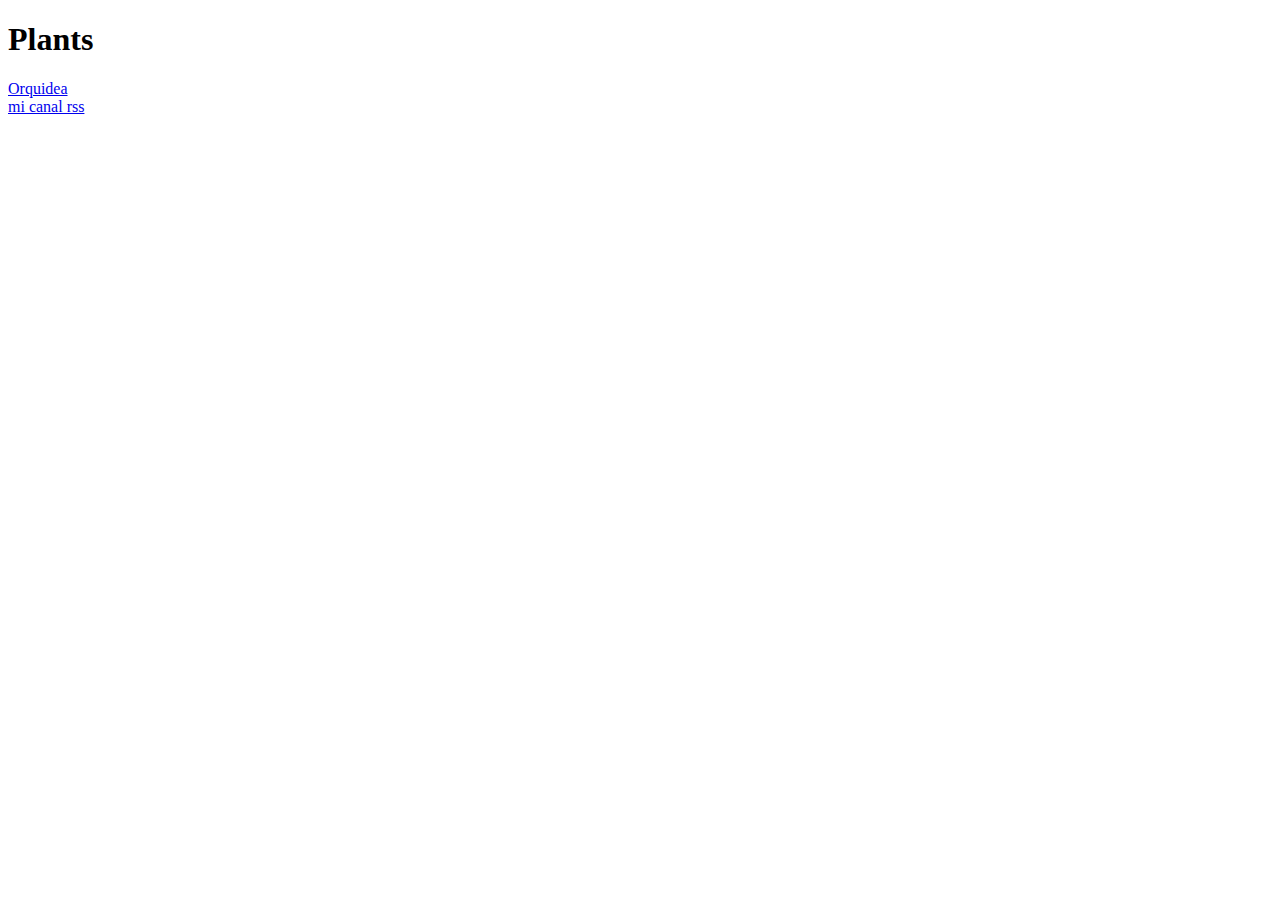
<file: index.html>
<!DOCTYPE html>
<html lang="en">
<head>
    <meta charset="UTF-8">
    <meta http-equiv="X-UA-Compatible" content="IE=edge">
    <meta name="viewport" content="width=device-width, initial-scale=1.0">
    <title>index</title>
</head>
<body>
    <header>
        <h1>Plants</h1>
        <li><a href="./plant.html">Orquidea</a></li>

    </header>
    <a href="/rss/feed.rss"> mi canal rss </a>
</body>
</html>
</file>
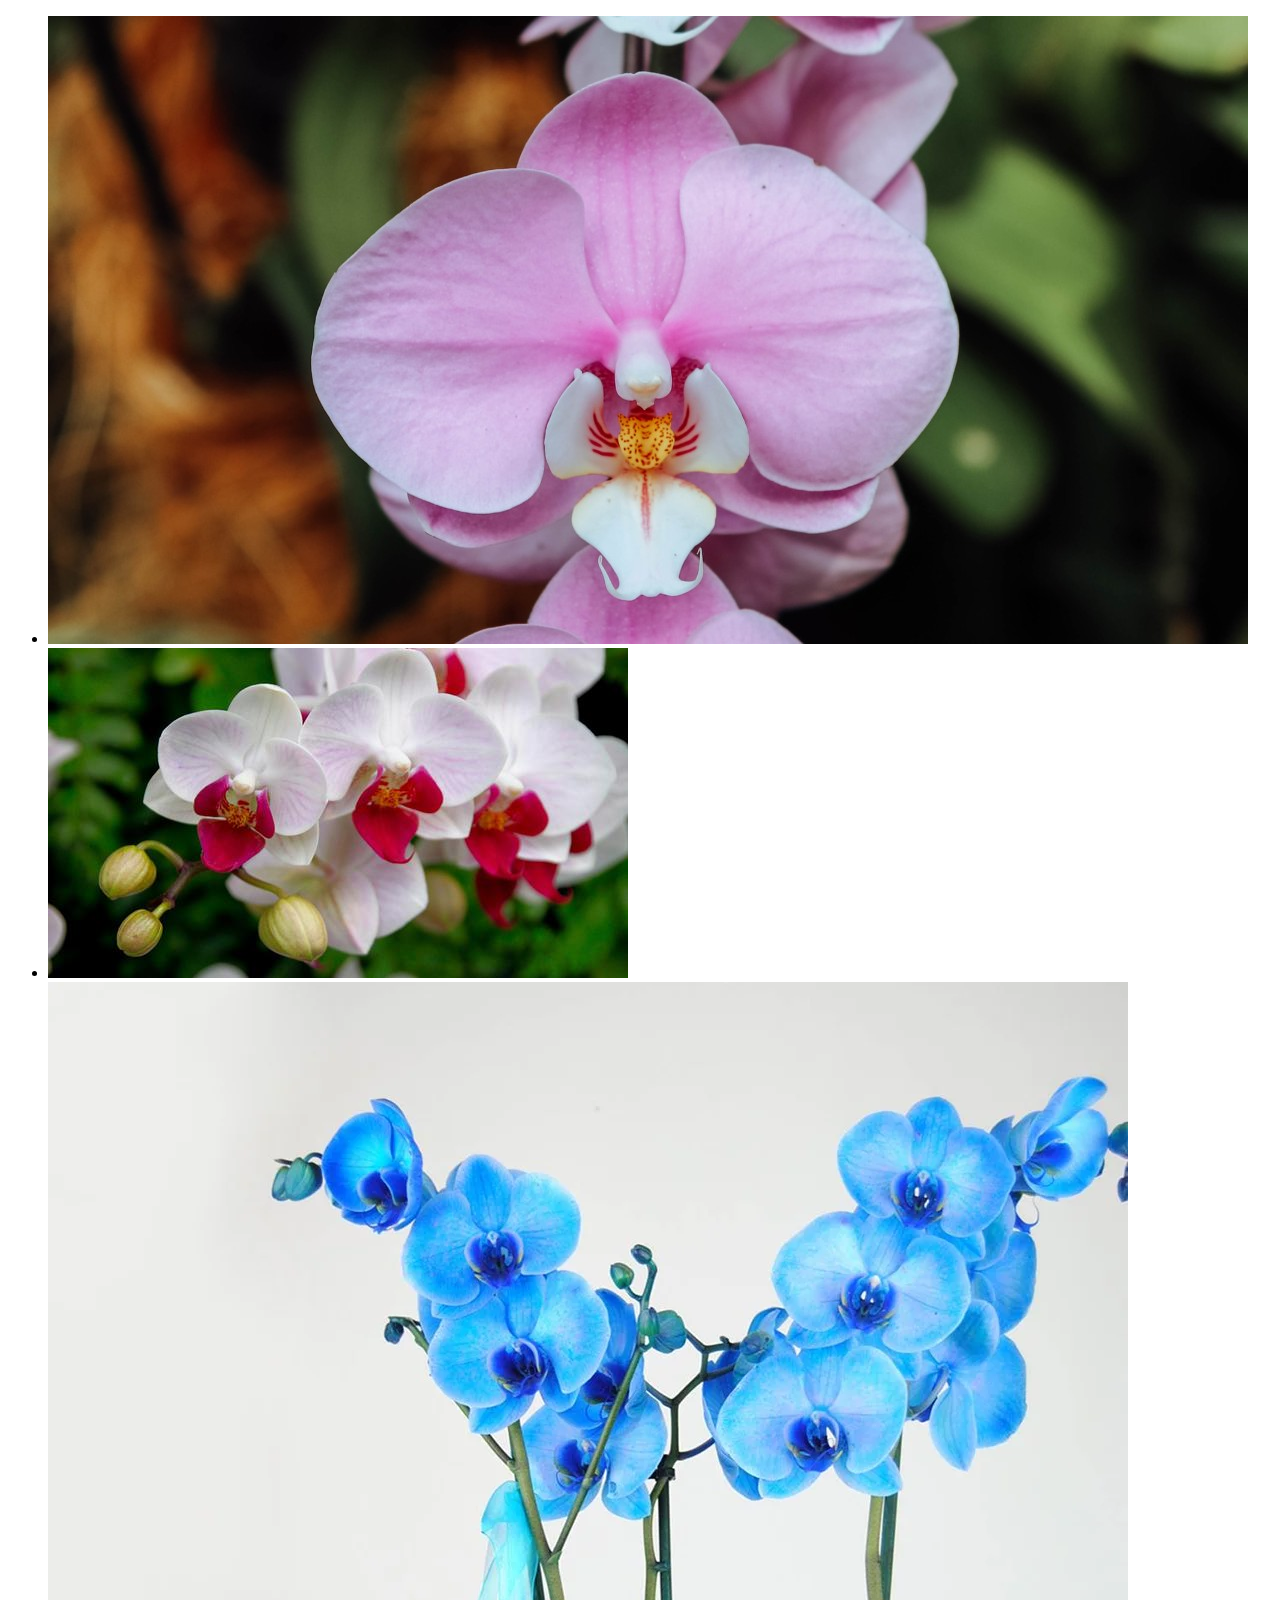
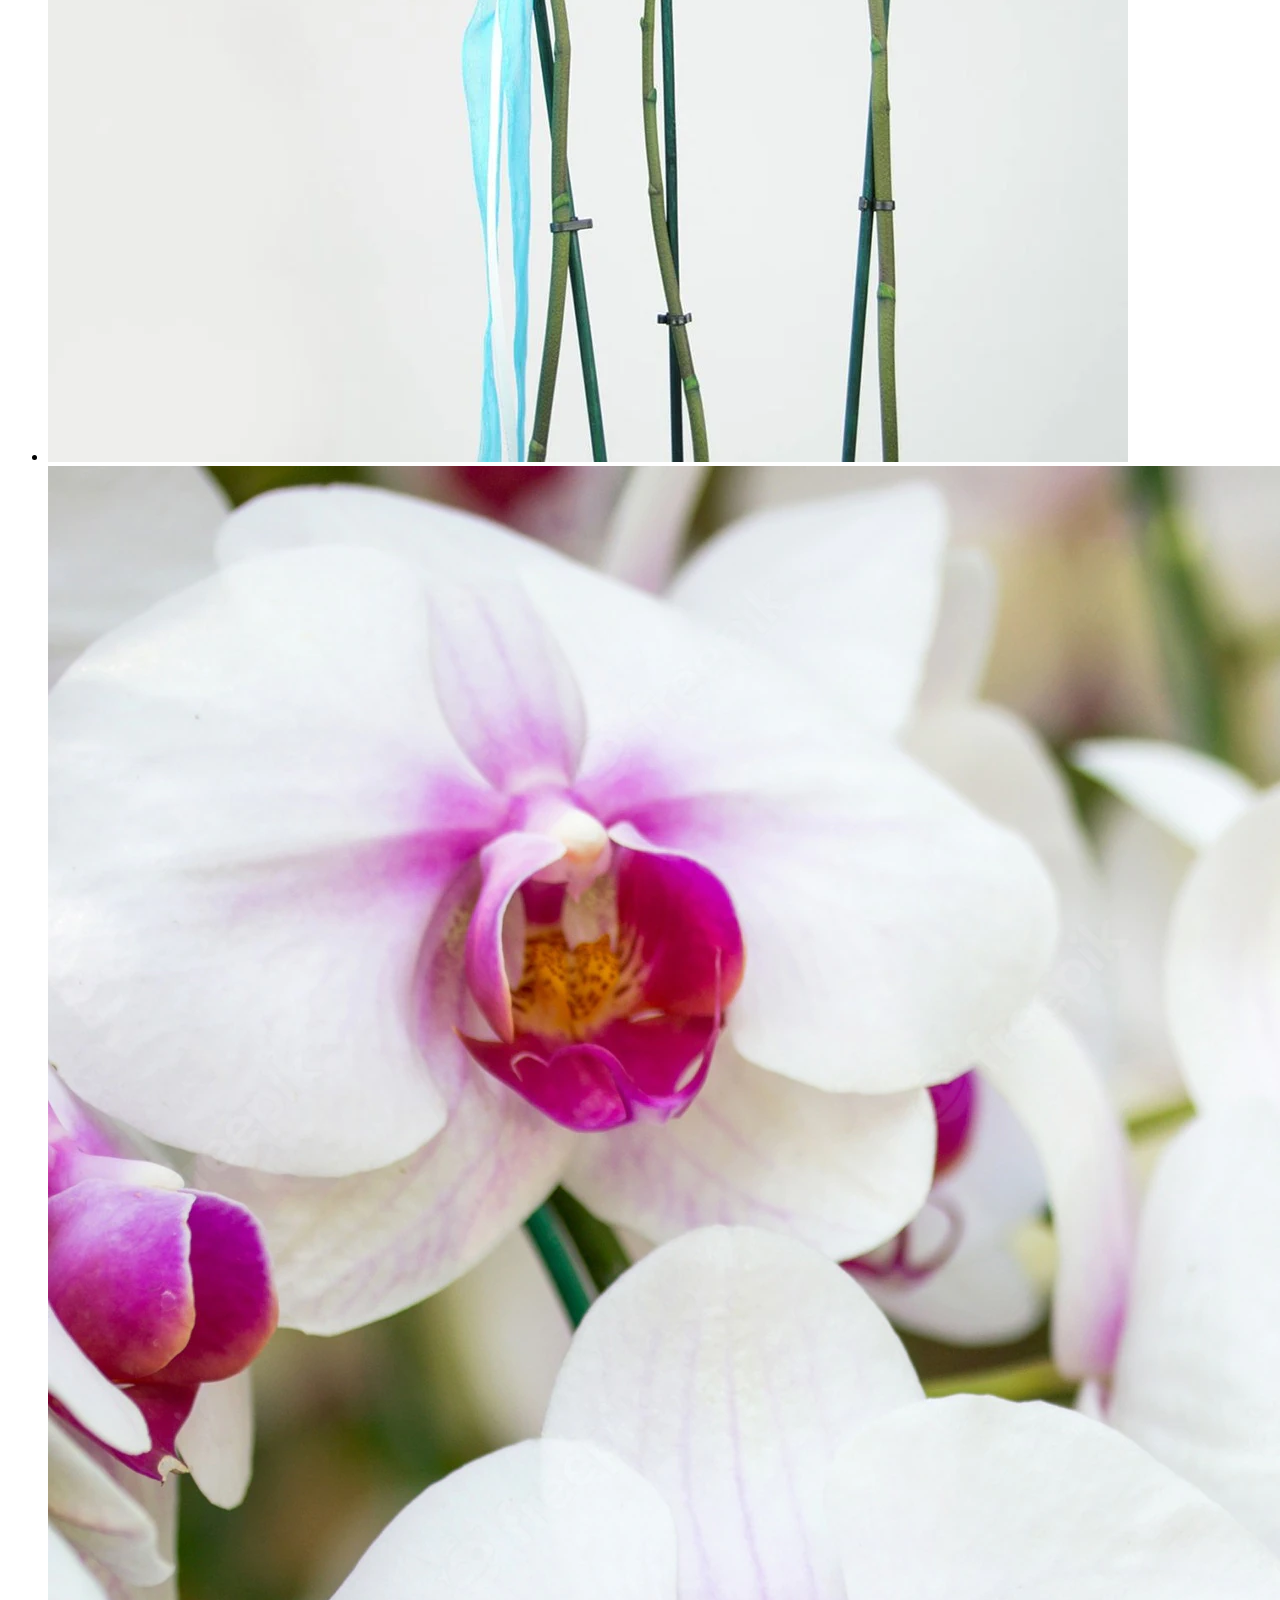
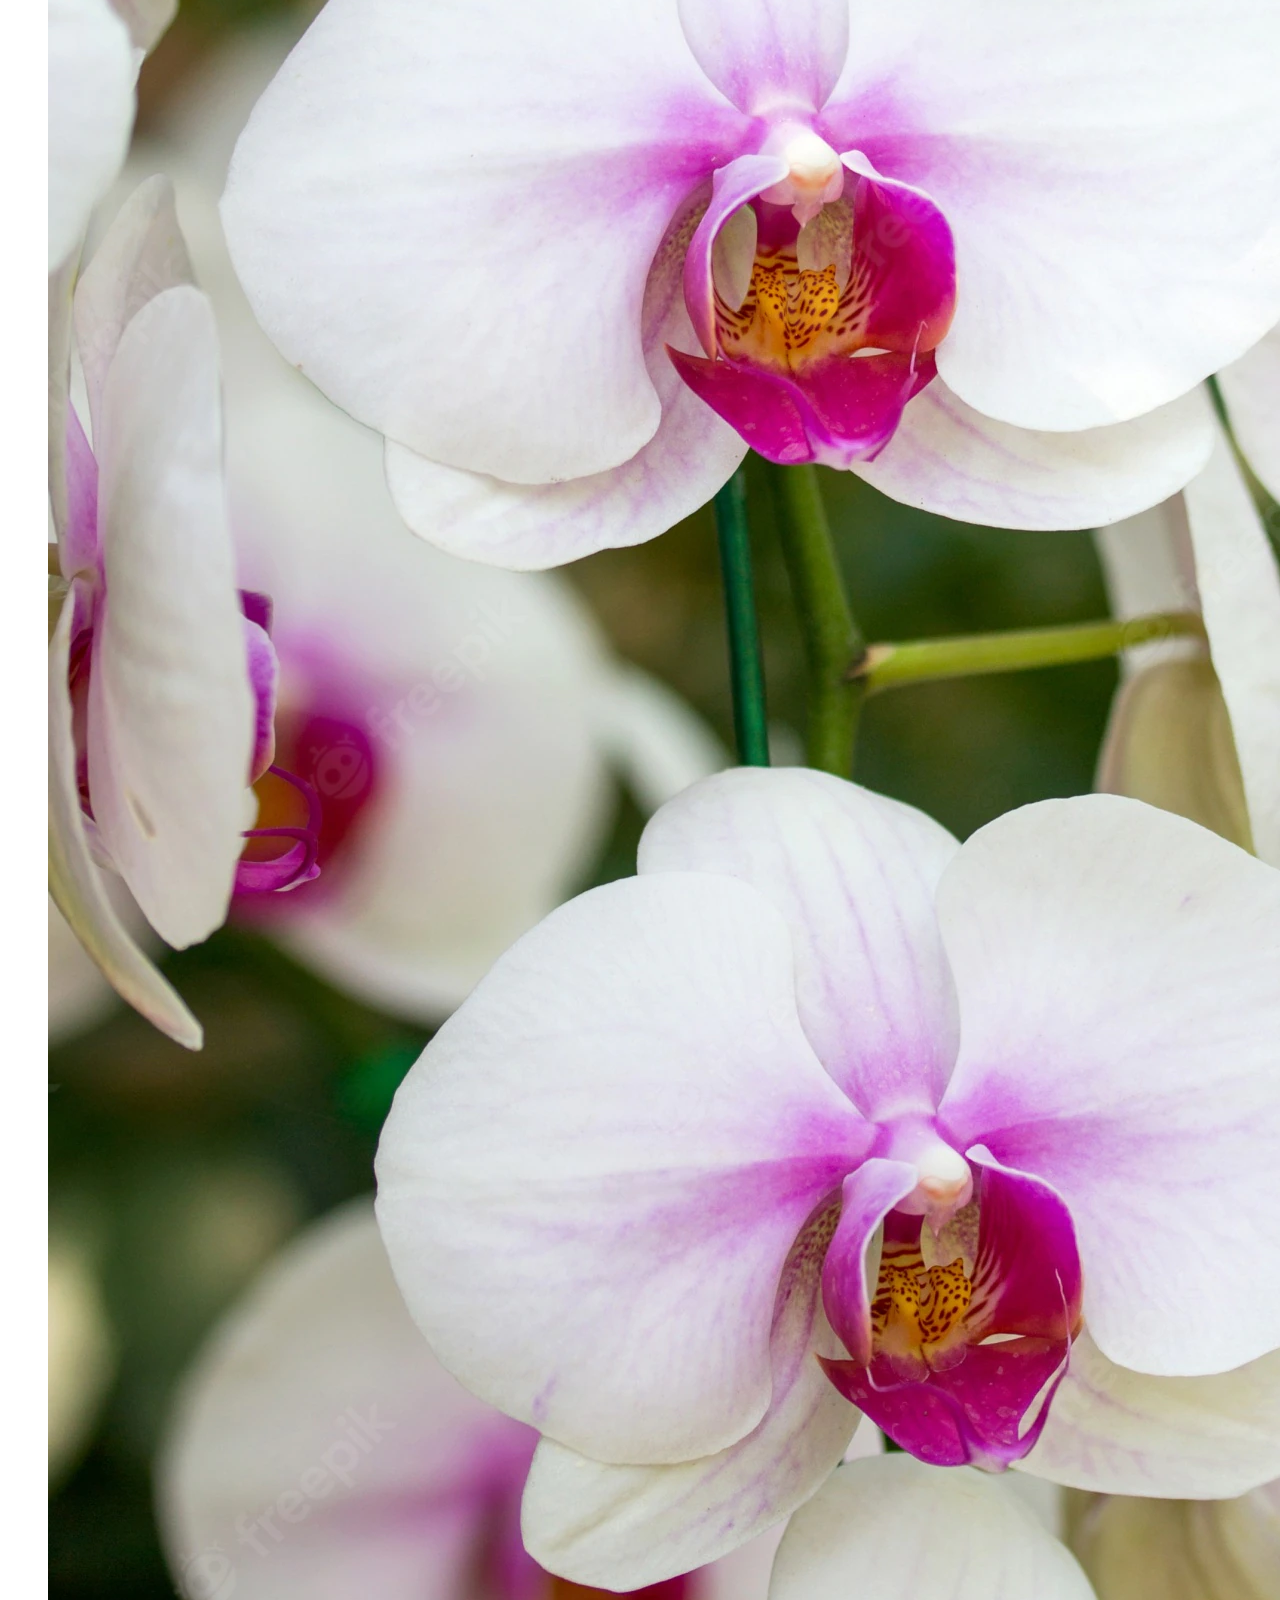
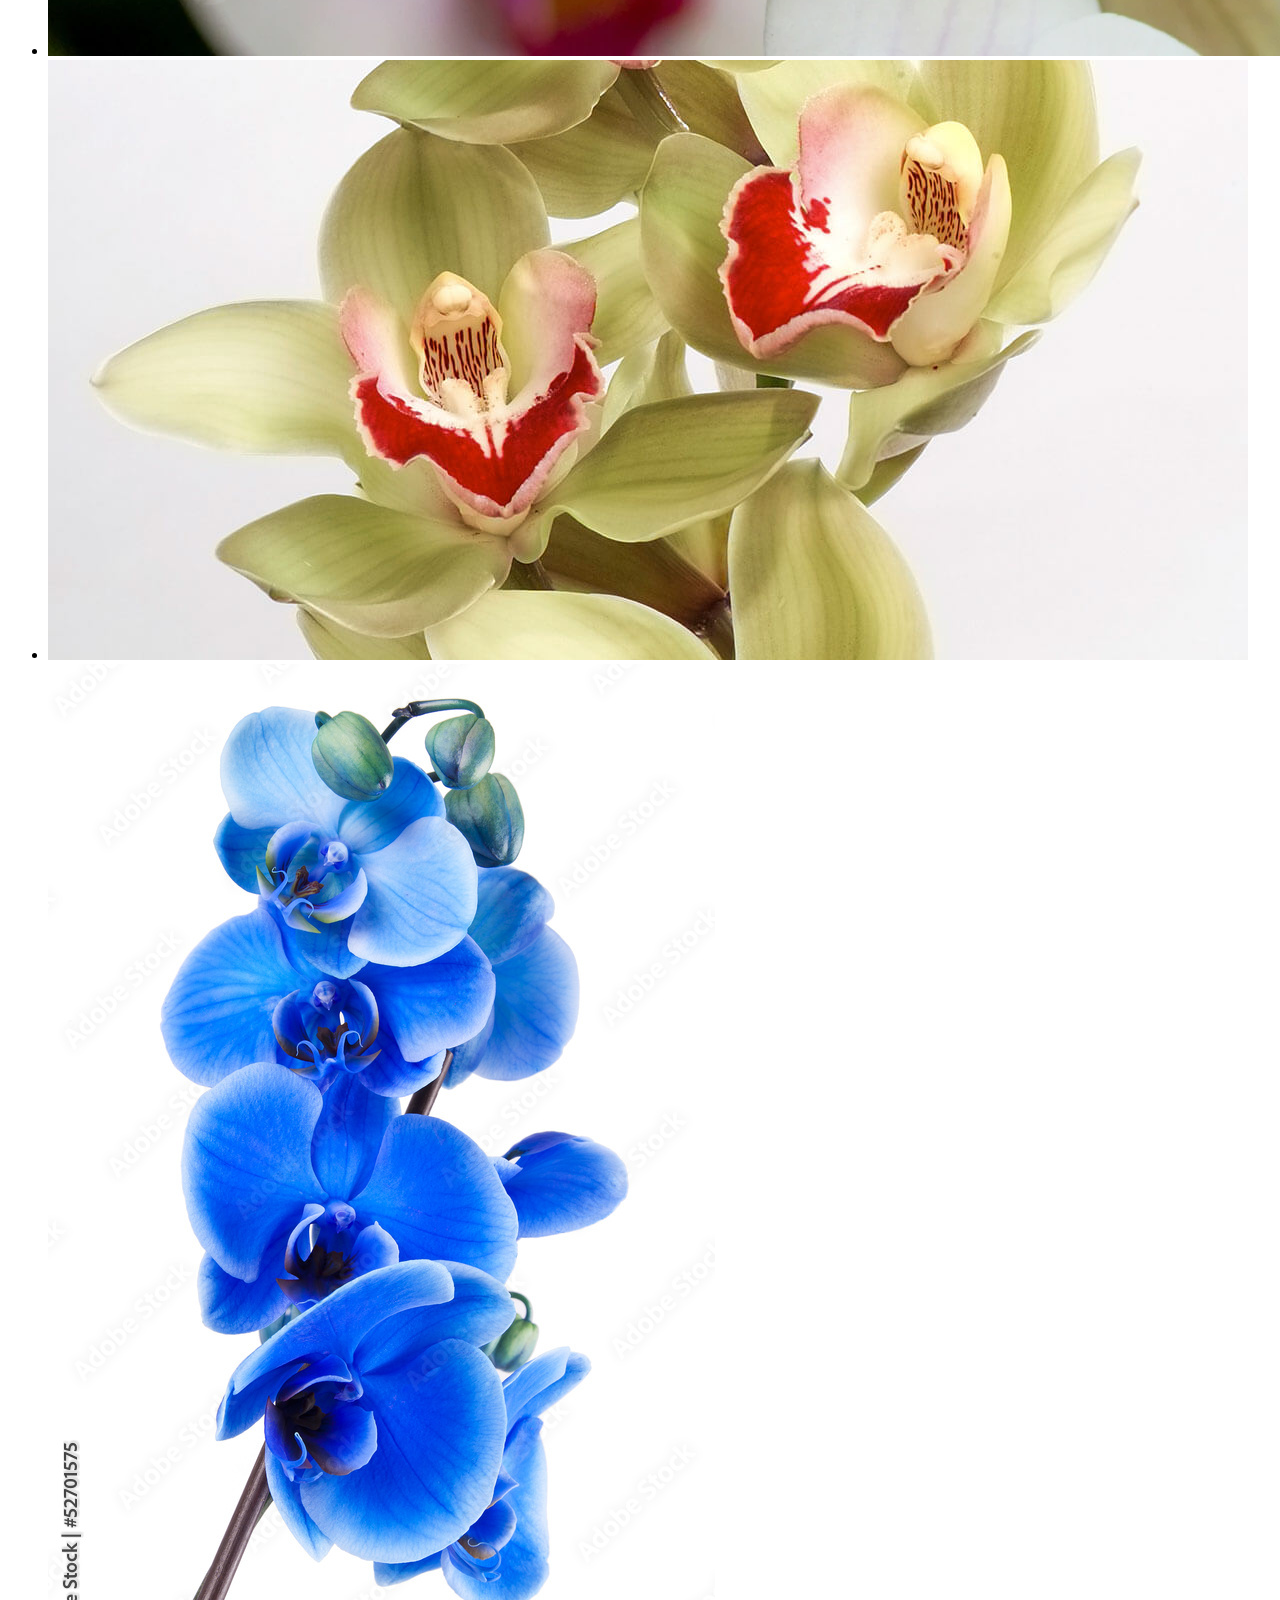
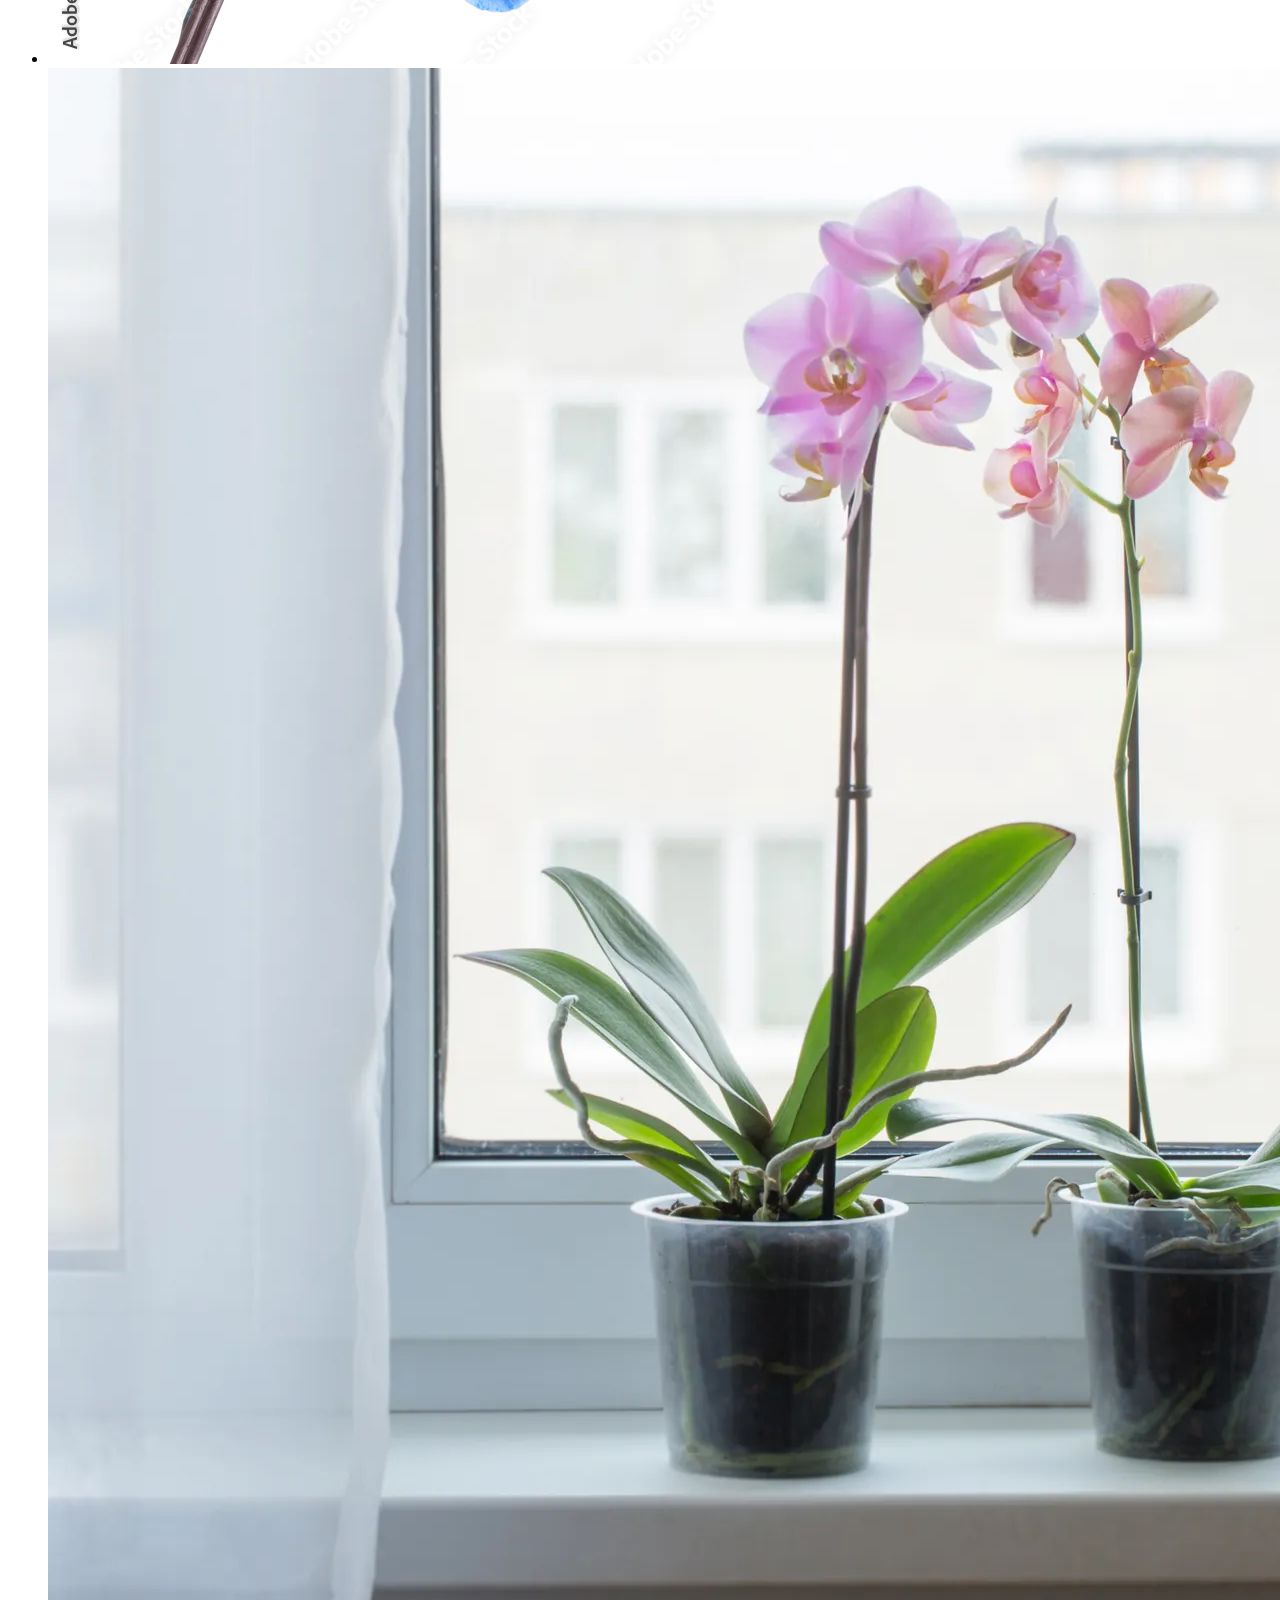
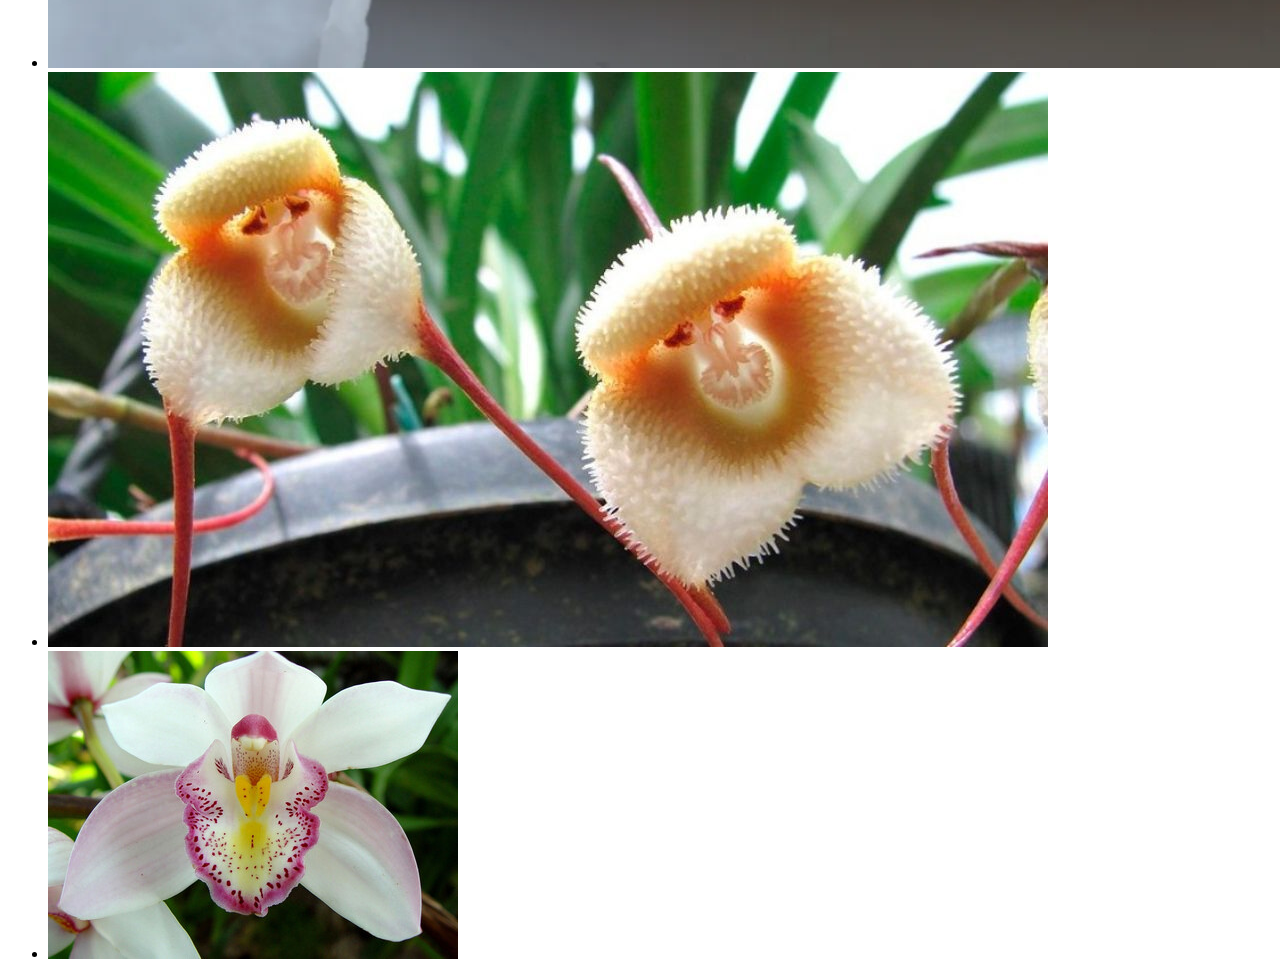
<file: plant.html>
<!DOCTYPE html>
<html lang="en">
<head>
    <meta charset="UTF-8">
    <meta http-equiv="X-UA-Compatible" content="IE=edge">
    <meta name="viewport" content="width=device-width, initial-scale=1.0">
    <title>Plants</title>
</head>
<body>
    <ul>
        <li><img src="./img/1.jpg" alt="1"></li>
        <li><img src="./img/2.jpg" alt="2"></li>
        <li><img src="./img/3.webp" alt="3"></li>
        <li><img src="./img/4.webp" alt="4"></li>
        <li><img src="./img/5.jpg" alt="5"></li>
        <li><img src="./img/6.jpg" alt="6"></li>
        <li><img src="./img/7.webp" alt="7"></li>
        <li><img src="./img/8.jpeg" alt="8"></li>
        <li><img src="./img/9.jpg" alt="9"></li>
    </ul>
</body>
</html>
</file>
